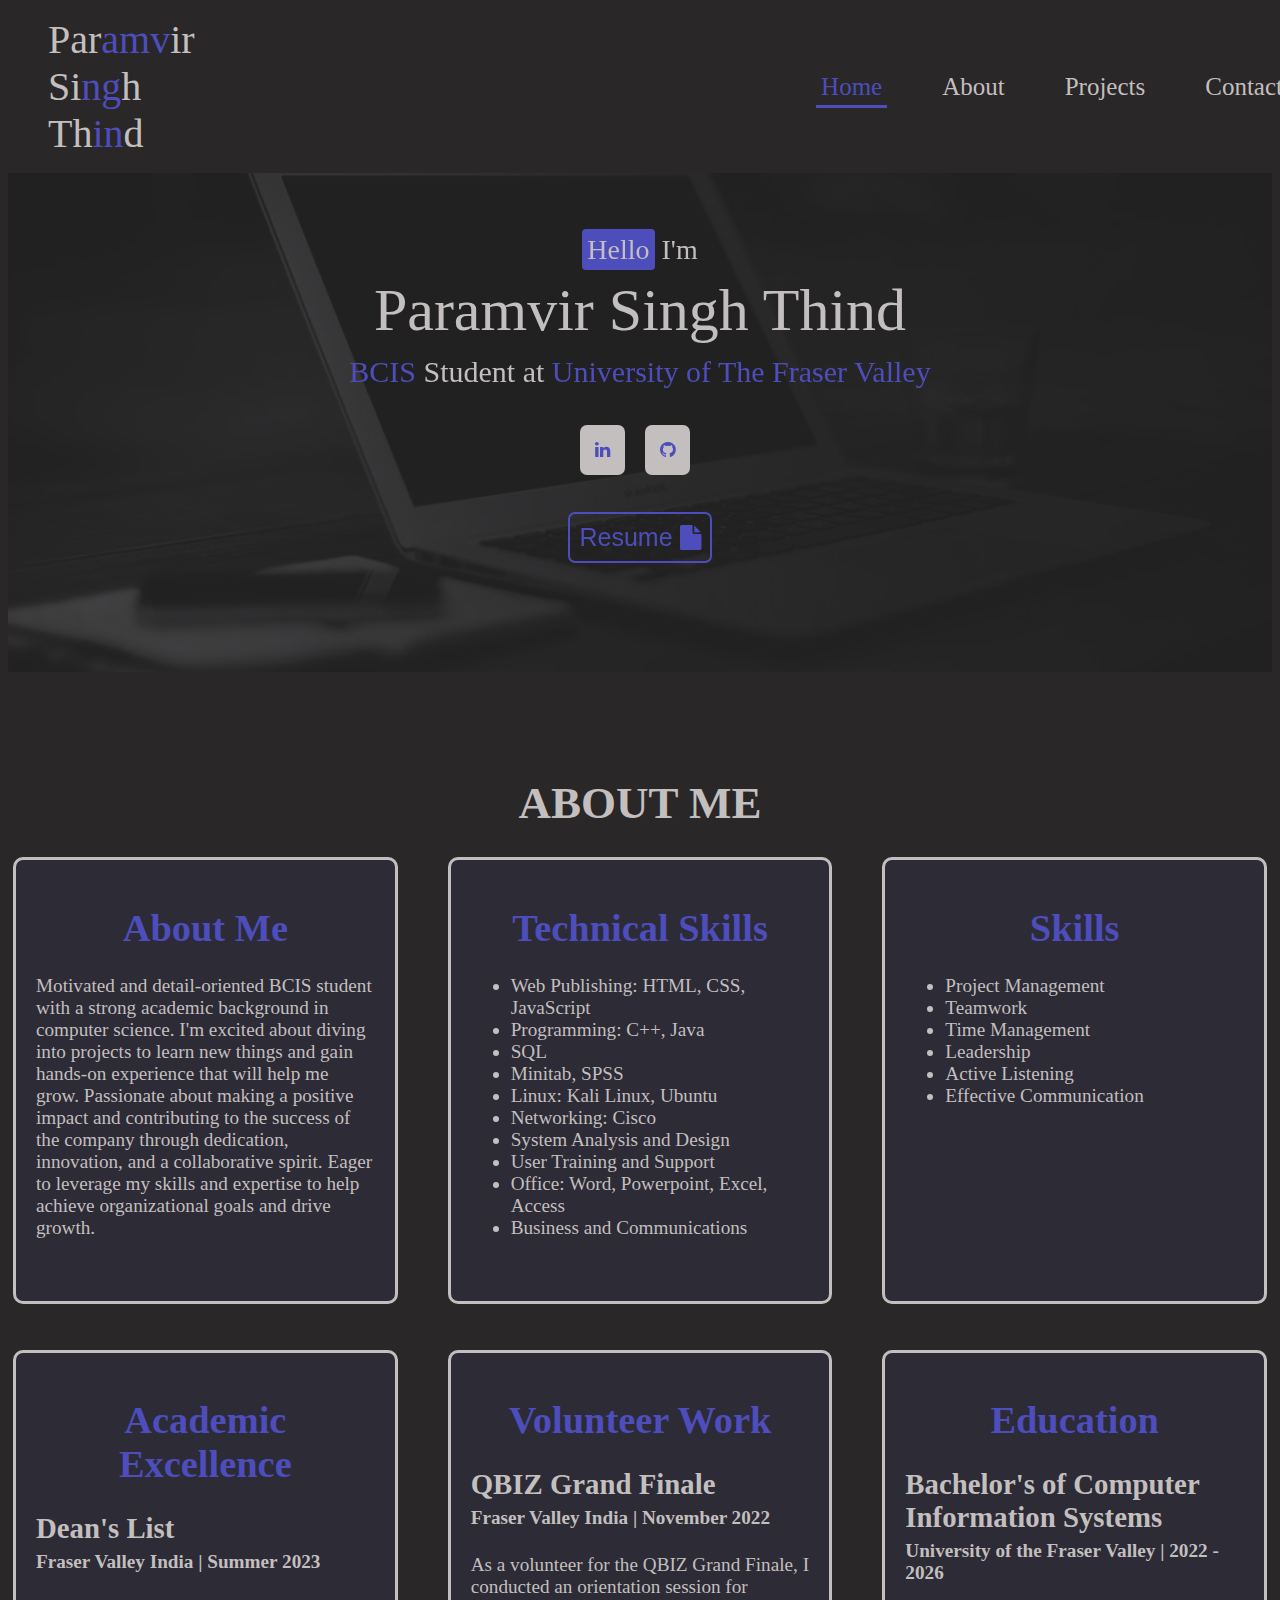
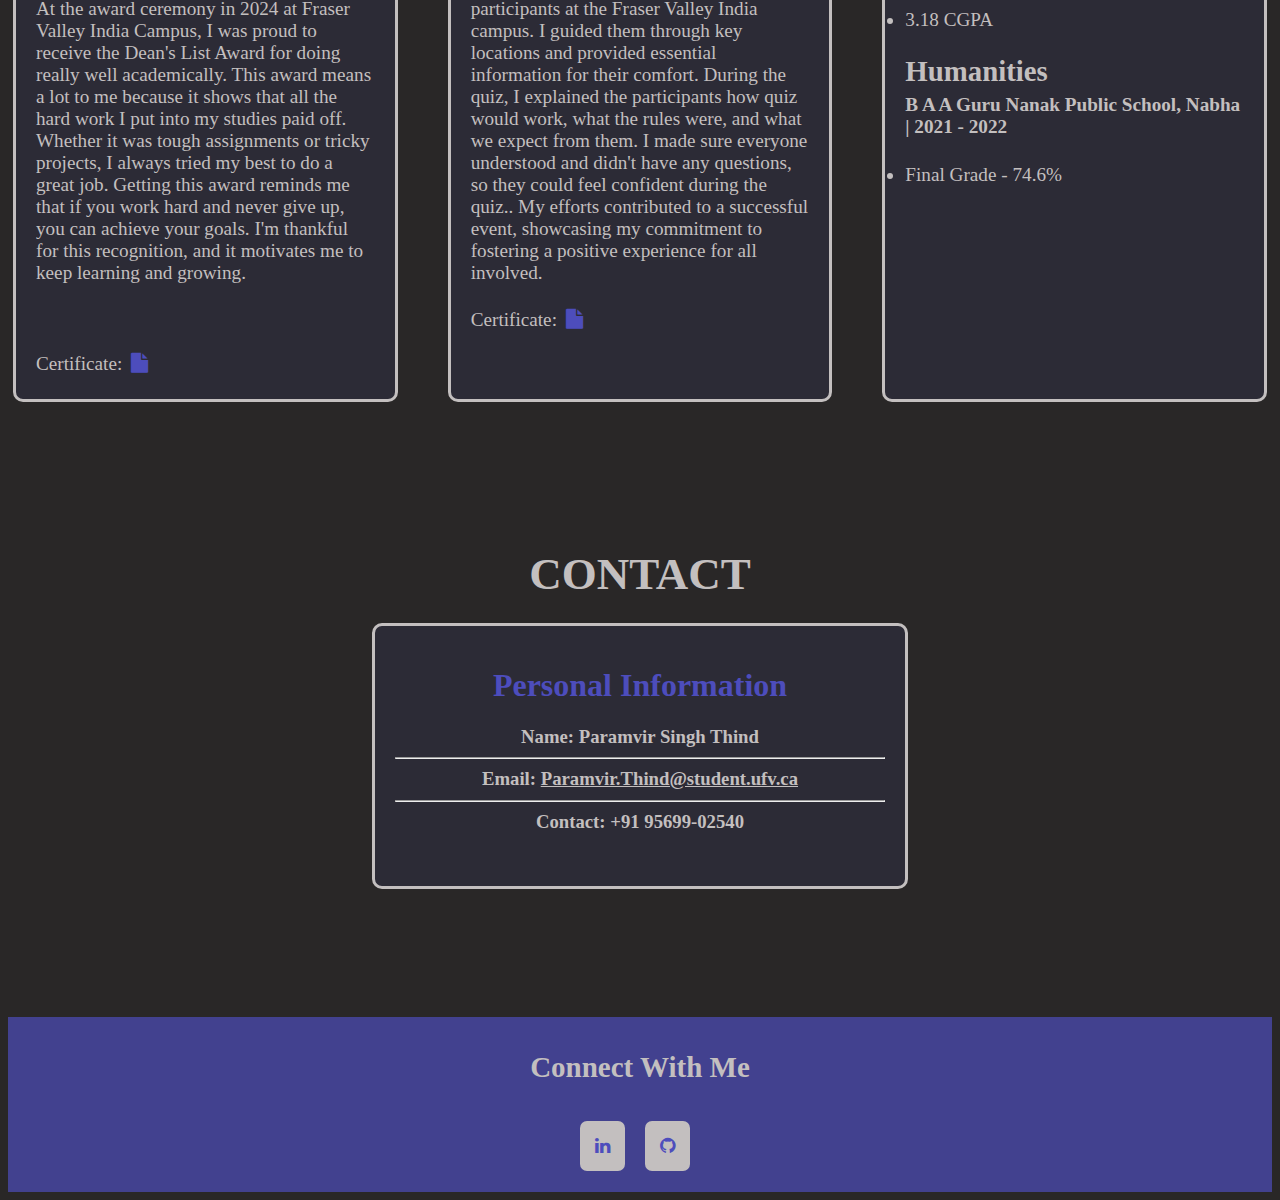
<file: index.html>
<!DOCTYPE html>
<html lang="en">
<head>
    <meta charset="UTF-8">
    <meta name="viewport" content="width=device-width, initial-scale=1.0">
    <title>Portfolio</title>
    <link rel="stylesheet" href="https://cdnjs.cloudflare.com/ajax/libs/font-awesome/4.7.0/css/font-awesome.min.css">
    <style>

        body
        {
            max-width: 100%;
        }
        /* nav bar */
        .nav_ul {
            list-style: none;
            display: flex;
            gap: 50px;
            align-items: center;
            justify-content: center; 
        }
        .nav_li, .nav_li_active {
            text-decoration: none;
            color: rgb(195, 191, 191);
            font-size: 25px;
            padding: 5px;
            
        }
        .nav_li:hover {
            color: rgb(77, 77, 188);
            border-bottom: solid rgb(77, 77, 188);

        }
        .nav_li_active {
            color: rgb(77, 77, 188);
            border-bottom: solid rgb(77, 77, 188);

        }

        /* home */
        .div2 
        {
            position: relative;
            text-align: center;
            color: rgb(195, 191, 191);
            height: 600px;
            width: auto 100%;
            
        }
        .div2::before 
        {
            content: "";
            background-image: url(background_image.png);
            max-width: 100%;
            background-size: auto contain;
            background-repeat: no-repeat;
            background-size: cover;
            position: absolute;
            top: 0;
            left: 0;
            right: 0;
            bottom: 0;
            opacity: 0.2;
            z-index: -1;
        }
        
        .home_div_hello{
            background-color: rgb(77, 77, 188);
            padding: 5px;
            border-radius: 4px;
        } 
        /*home- resume button */
        
        .home_download{
            background: transparent;
            padding: 9px;
            border: 2px solid rgb(77, 77, 188);  
            font-size: 25px;
            border-radius: 7px;
        }
        .home_download:hover{
            cursor: pointer;
            background-color: rgb(195, 191, 191);
            border: none;
        }
    


        div{
            padding: 5px;
        }

        /* about */

        .about {
            display: flex;
            gap: 50px;
        }
        
        .about_left, .about_center,.about_right{
            text-align: left;
            width: 450px; 
            max-width: auto; 
            max-height: auto;
            margin: 0 auto; 
            border: solid rgb(195, 191, 191);
            padding: 20px;
            color: rgb(195, 191, 191);
            box-sizing: content-box;
            font-size: larger;
            border-radius: 10px;
            background-color: rgba(77, 77, 188, 0.1);
          } 

          /* about-certificate button */
        .certificate_download{
            background: transparent;
            padding: 4px;
            border: none;
            font-size: 20px;
            border-radius: 5px;
            
            
        }
        .certificate_download:hover{
            background-color: rgb(195, 191, 191,0.8);
        }

        /* contact */

          .contact{
            margin:0 auto;
            text-align: center;
            width: 490px;
            height: 220px; 
            border: solid rgb(195, 191, 191);
            padding: 20px;
            color: rgb(195, 191, 191);
            background-color: rgba(77, 77, 188, 0.1);
            border-radius: 10px;
        }

        /* footer  */ 
        .footer
        {
            background-color: rgb(77, 77, 188,0.7) ;
            width: auto;
            height:  165px;
            margin-top:20px;
            padding-top:10px;
            color:rgb(195, 191, 191);  
            text-align:center;
        } 
        
        /* github and linkedin icons */
        .icon-container {
            justify-content: center; 
            font-size:large;
           
            display: flex;
            
        }

    
        .icon1,.icon2
        {
            width: 50px; 
            height: 50px; 
            background-color: rgb(195, 191, 191); 
            color: rgb(77, 77, 188);
            border: none;
            margin-right: 10px;
            border-radius: 7px;
            padding: 15px;
            display: inline;   
        }
        .icon1:hover
        {
            transition-duration: 1s;
            background-color: #0072b1;
            color:white;
            border-radius: 15px;
        }
        .icon2:hover
        {
            transition-duration: 1s;
            border-radius: 15px;
            background-color: white;
            color:black
        }

    </style>

</head>


<body style="background-color: rgb(41, 39, 39)">
 
    <!-- nav bar -->
    <nav style="position: fixed; top: 0; width: 100%; background-color: rgb(41, 39, 39) ">
        <ul class="nav_ul">
            <li style="font-size: 40px; color:rgb(195, 191, 191); margin-right: 550px; " >
                Par<span style="color: rgb(77, 77, 188)">amv</span>ir Si<span style="color: rgb(77,77,188);">ng</span>h Th<span style ="color: rgb(77,77,188);">in</span>d</li>
            <li><a href="index.html" class="nav_li_active">Home</a></li>
            <li><a href="#about" class="nav_li">About</a></li>
            <li><a href="projects.html" class="nav_li">Projects</a></li>
            <li><a href="#contact" class="nav_li">Contact</a></li>
        </ul>
    </nav>
    <br><br><br>
    <!-- home -->
    <div class="div2">

        <br><br><br><br><br><br><br><br><br>
        <div STYLE="font-size: 28px" class="a"><span class="home_div_hello">Hello</span> I'm</div>
        <div style="font-size: 60px" class="b">Paramvir Singh Thind</div>
        <div style="font-size: 30px" class="b"><span style="color: rgb(77, 77, 188)">BCIS</span> Student at <span style="color: rgb(77, 77, 188)">University of The Fraser Valley</span></div>
        <br><br>

        <div class="icon-container">
            <div>
            <a href="http://www.linkedin.com/in/paramvirsingh30" class="icon1">
                <i class="fa fa-linkedin"></i>
            </a>
        </div>
        <div>
            <a href="https://github.com/paramvir07" class="icon2">
                <i class="fa fa-github"></i>
            </a>
        </div>
        </div>
        
        <br><br>
            <div>
                <a href="https://drive.google.com/file/d/1byh7AVfTSyikbmt-cWDjhjdNpMvS5779/view?usp=sharing" download="Resume.pdf" style=" color: rgb(77, 77, 188);text-decoration:none ;" target="blank">
                <button class="home_download" >Resume <i class="fa fa-file"></i></a></button>
            </div>
    </div>

<br><br>
<div id="about"></div>
<br><br><br>
<div style="font-size: 45px; color:rgb(195, 191, 191);"><center><b>ABOUT ME</b></center></div> 
<br>


<!-- about -->
<div class="about">


    <div class="about_left">
        <center><h1 style="color: rgb(77, 77, 188);">About Me</h1></center>
        <p>Motivated and detail-oriented BCIS student with a strong academic background in computer science. 
            I'm excited about diving into projects to learn new things and gain hands-on experience that will 
            help me grow. Passionate about making a positive impact and contributing to the success of the 
            company through dedication, innovation, and a collaborative spirit. Eager to leverage my skills and 
            expertise to help achieve organizational goals and drive growth.
            <br><br>
            
        </p>
    </div>


    <div class="about_center">
        <center><h1 style="color: rgb(77, 77, 188);">Technical Skills</h1></center>
        <p>
            <ul>
                <li>Web Publishing: HTML, CSS, JavaScript</li>
                <li>Programming: C++, Java</li>
                <li>SQL</li>
                <li>Minitab, SPSS</li>
                <li>Linux: Kali Linux, Ubuntu</li>
                <li>Networking: Cisco</li>
                <li>System Analysis and Design</li>
                <li>User Training and Support</li>
                <li>Office: Word, Powerpoint, Excel, Access</li>
                <li>Business and Communications</li>
            </ul>
        </p>
    </div>


<div class="about_right">
    <center><h1 style="color: rgb(77, 77, 188);">Skills</h1></center>
    <p>
        <ul>
            <li>Project Management</li>
            <li>Teamwork</li>
            <li>Time Management</li>
            <li>Leadership</li>
            <li>Active Listening</li>
            <li>Effective Communication</li>
        <p>
    </h3>
</div>
</div>
<br><br>





<div class="about">

    <div class="about_left">
        <center><h1 style="color: rgb(77, 77, 188);">Academic Excellence</h1></center>      

    <h2>Dean's List</h2>
    <h4 style="margin-top: -18px;">Fraser Valley India | Summer 2023</h4>


    <p>
        At the award ceremony in 2024 at Fraser Valley India Campus, I was proud to receive the Dean's List Award for doing really well academically. This award means a lot to me because it shows that all the hard work I put into my studies paid off. Whether it was tough assignments or tricky projects, I always tried my best to do a great job. Getting this award reminds me that if you work hard and never give up, you can achieve your goals. I'm thankful for this recognition, and it motivates me to keep learning and growing.
    <br><br><br>
    </p>
   
    Certificate: 
    <a href="https://drive.google.com/file/d/1xk0XVveiIGSeVoqXlFKwSrCLss7OtpDQ/view?usp=sharing" download="Resume.pdf" style=" color: rgb(77, 77, 188);text-decoration:none ;" target="blank">
        <button class="certificate_download"><i class="fa fa-file"></i></a></button>
    
    </div>


    <div class="about_center">
        <center><h1 style="color: rgb(77, 77, 188);">Volunteer Work</h1></center>

    <h2>QBIZ Grand Finale</h2>
    <h4 style="margin-top: -18px;">Fraser Valley India | November 2022</h4>
    <p>
        As a volunteer for the QBIZ Grand Finale, I conducted an orientation session for participants at the Fraser Valley India campus. I guided them through key locations and provided essential information for their comfort. During the quiz, I explained the participants how quiz would work, what the rules were, and what we expect from them. I made sure everyone understood and didn't have any questions, so they could feel confident during the quiz.. My efforts contributed to a successful event, showcasing my commitment to fostering a positive experience for all involved.</p>
        
        Certificate: 
        <a href="https://drive.google.com/file/d/1QnXAYG-x5JOHI5lPdwtYZCg60HJyADQv/view?usp=sharing" download="Resume.pdf" style=" color: rgb(77, 77, 188);text-decoration:none ;" target="blank">
        <button class="certificate_download"><i class="fa fa-file"></i></a></button>

    </div>


<div class="about_right">
    <center><h1 style="color: rgb(77, 77, 188);">Education</h1></center>
    <h2>Bachelor's of Computer Information Systems</h2>
    <h4 style="margin-top: -18px;">University of the Fraser Valley | 2022 - 2026</h4>
    <p>
        <li>3.18 CGPA</li>
        </p>

        <h2>Humanities</h2>
    <h4 style="margin-top: -18px;">B A A Guru Nanak Public School, Nabha <br> <span>| 2021 - 2022</span></h4>
    <p>
        <li>Final Grade - 74.6%</li>
        </p>
</div>
</div>
<br><br>

<!-- contact -->

<br><br>
<div id="contact"></div>
<br><br><br>
<div style="font-size: 45px; color:rgb(195, 191, 191);"><center><b>CONTACT</b></center></div> 
<br>
    <div class="contact">
        <h1 style="color: rgb(77, 77, 188);">Personal Information</h1>
        <h3>
            Name: Paramvir Singh Thind
            <hr>
            Email: <a style="color: rgb(195, 191, 191);" href=mailto:“Paramvir.Thind@student.ufv.ca”>Paramvir.Thind@student.ufv.ca</a>
            <hr>
            Contact: +91 95699-02540
        </h3>
    </div>


    <!-- footer -->
    <br><br><br><br><br><br>
    <footer class="footer">
        <h2 style="font-size: 29px;">Connect With Me</h2>  
          <br>
          <div class="icon-container">
              <div>
              <a href="http://www.linkedin.com/in/paramvirsingh30" class="icon1">
                  <i class="fa fa-linkedin"> <span id="content"></span></i>
              </a>
          </div>
          <div>
              <a href="https://github.com/paramvir07" class="icon2">
                  <i class="fa fa-github"></i>
              </a>
          </div>
          </div>
      </footer>

      

</body>
</html>
</file>
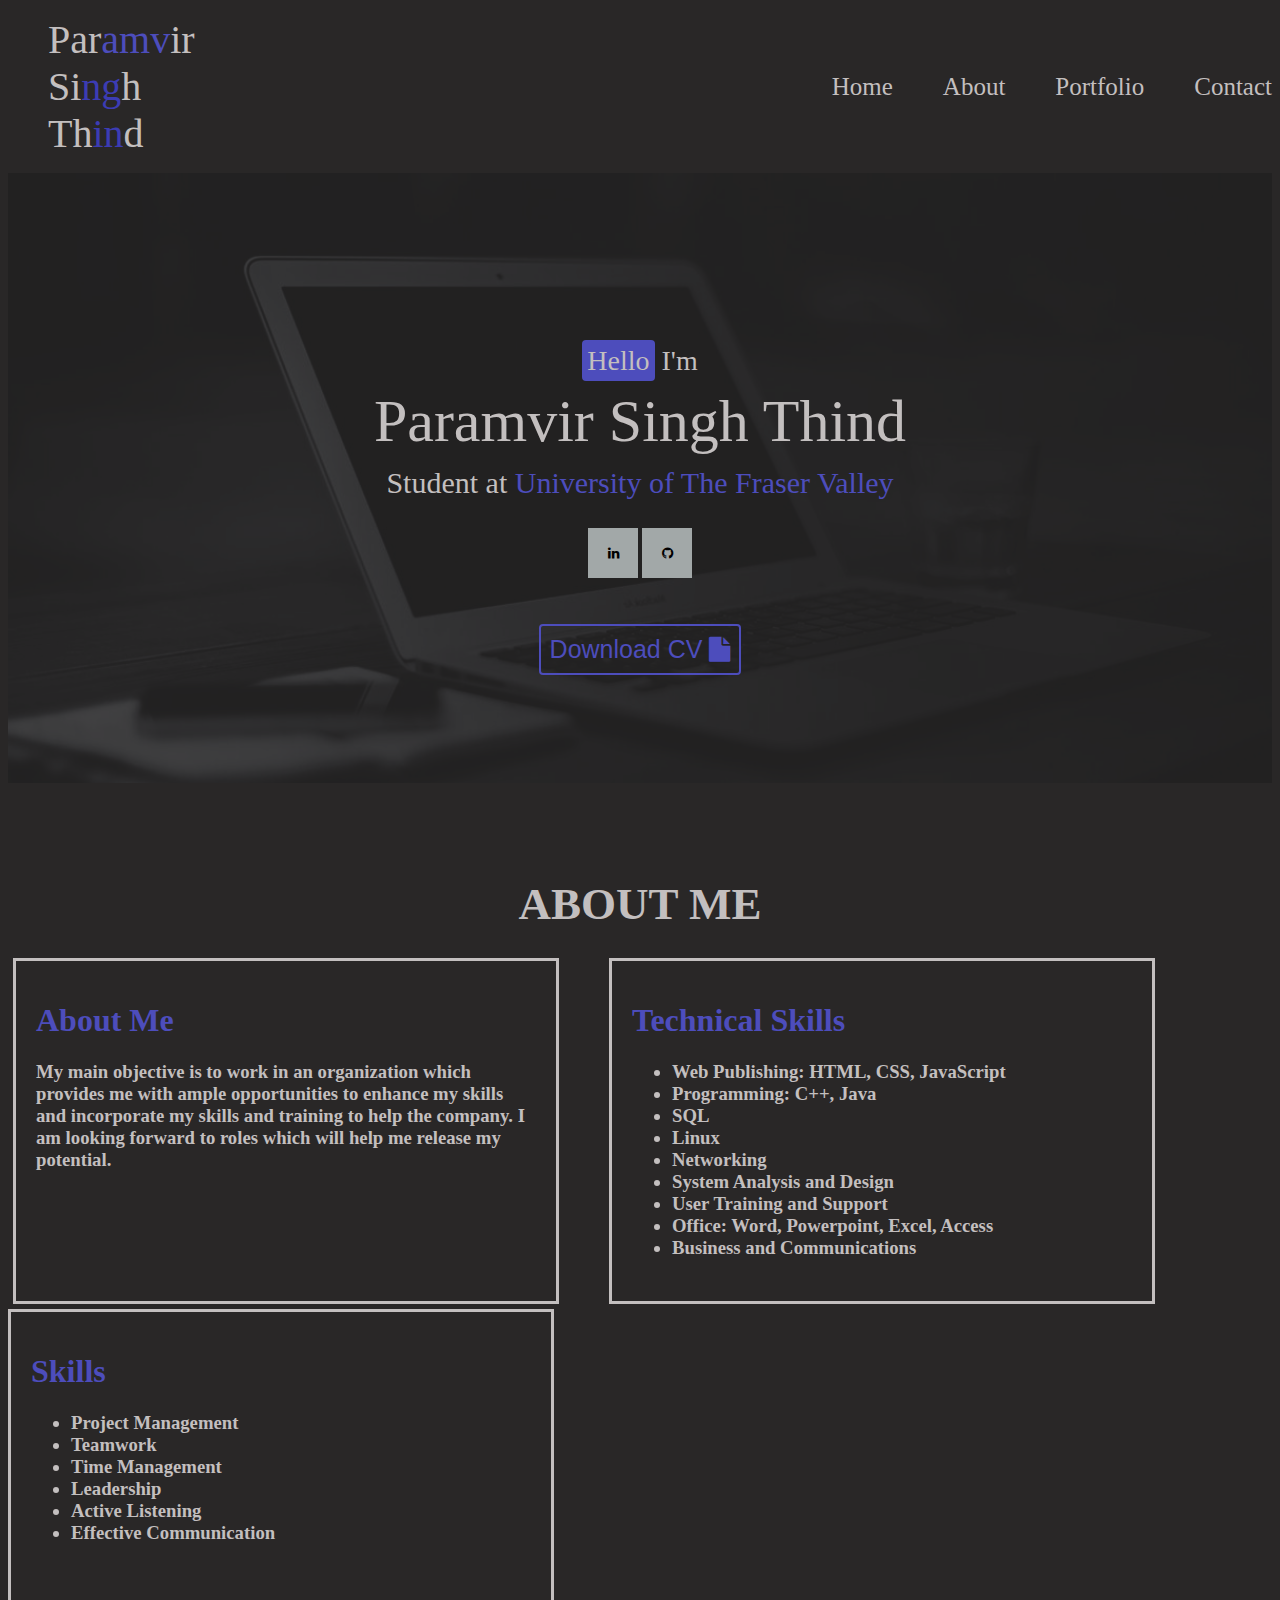
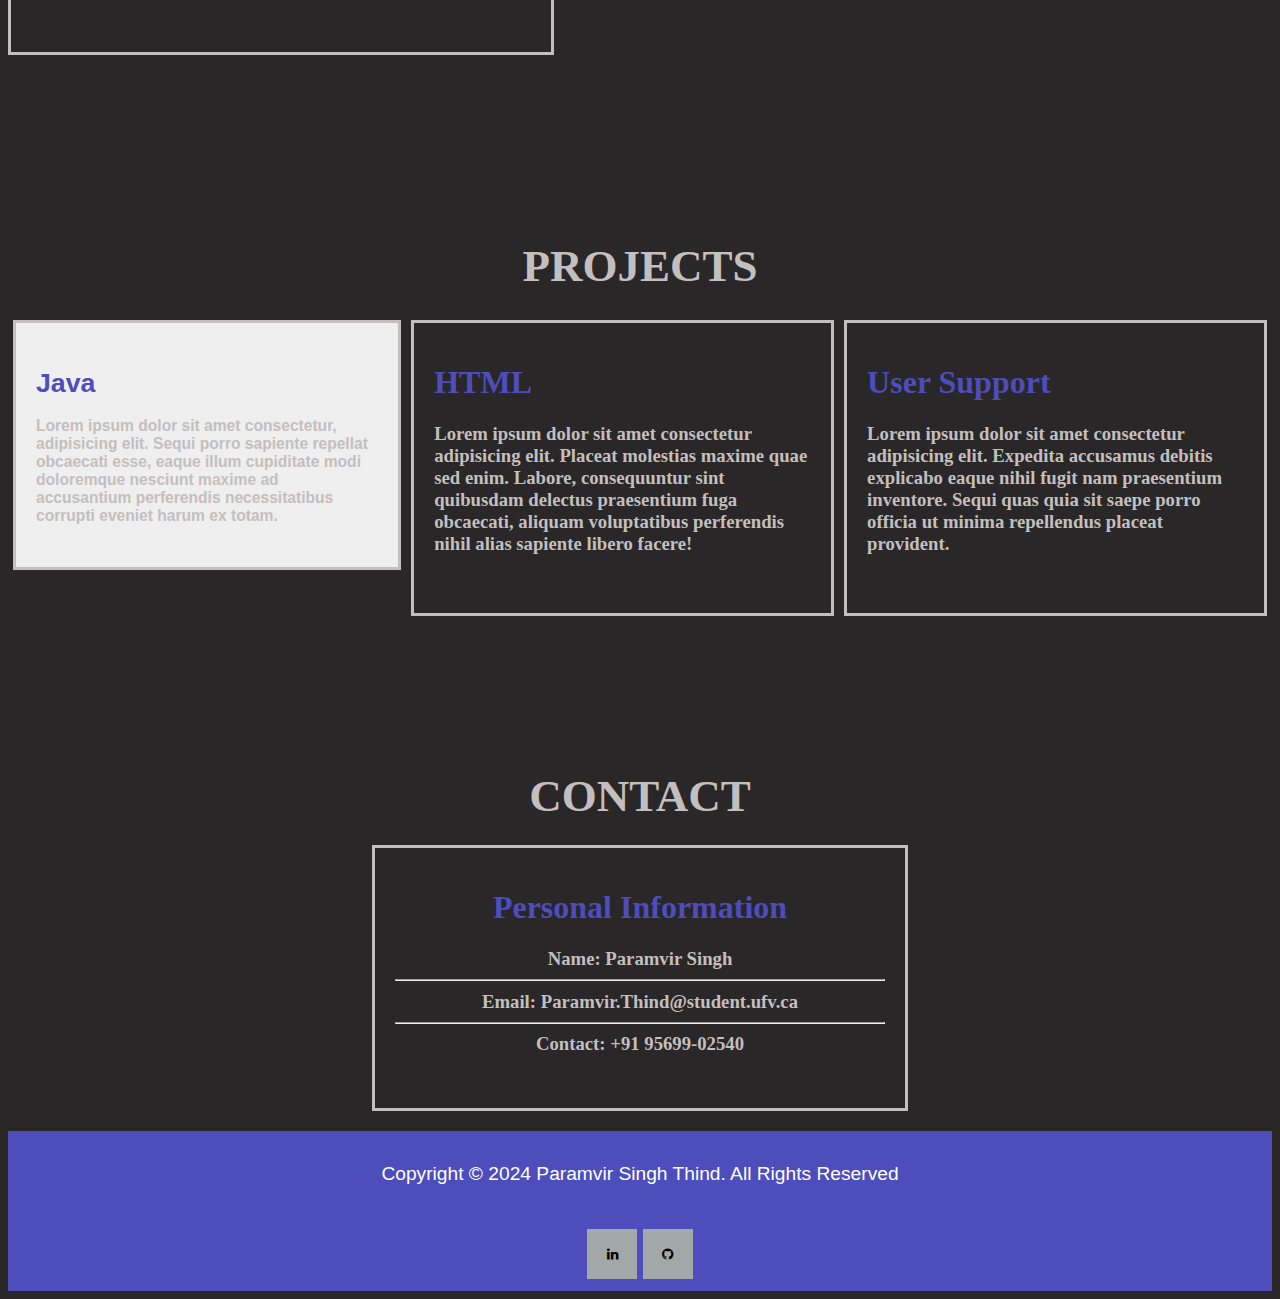
<file: portfolio.html>
<!DOCTYPE html>
<html lang="en">
<head>
    <meta charset="UTF-8">
    <meta name="viewport" content="width=device-width, initial-scale=1.0">
    <title>Portfolio</title>
    <link rel="stylesheet" href="https://cdnjs.cloudflare.com/ajax/libs/font-awesome/4.7.0/css/font-awesome.min.css">
    <style>
        
        .div2 {
            position: relative;
            text-align: center;
            color: rgb(195, 191, 191);
            height: 600px;
            width: auto 100%;
            
        }

        .div2::before {
            content: "";
            background-image: url(background_image.png);
            background-size: auto contain;
            background-repeat: no-repeat;
            background-size: cover;
            position: absolute;
            top: 0;
            left: 0;
            right: 0;
            bottom: 0;
            opacity: 0.2;
            z-index: -1;
        }

        .nav_ul {
            list-style: none;
            display: flex;
            gap: 50px;
            align-items: center;
            justify-content: center; 
        }
        .nav_li {
            text-decoration: none;
            color: rgb(195, 191, 191);
            font-size: 25px;
            
        }
        .nav_li:hover {
            color: rgb(77, 77, 188);

        }
        .home_div_hello{
            background-color: rgb(77, 77, 188);
            padding: 5px;
            border-radius: 4px;
        } 
        .home_download{
            background:transparent;
            padding: 9px;
            border-radius: 4px;
            border: 2px solid rgb(77, 77, 188);  
            font-size: 25px;
            color: rgb(77, 77, 188);

        }
        .home_download:hover{
            cursor: pointer;

            background-color: rgb(162, 168, 168);
        }
        div{
            padding: 5px;
        }

        .about {
            display: flex;
            gap: 50px;
        }
        .about_left, .about_right,.about_margin{
            text-align: left;
            width: 500px;
            height: 300px; 
            border: solid rgb(195, 191, 191);
            padding: 20px;
            color: rgb(195, 191, 191);
        }   
        .footer
        {
            background-color: rgb(77, 77, 188) ;
            width: auto;
            height:  150px;
            margin-top:20px;
            padding-top:10px;
            color:white;
            font-size: larger;
            font-family: Arial, Helvetica, sans-serif;
            text-align:center;
        } 


        .icon1,.icon2
        {
            width: 50px; 
            height: 50px; 
            background-color: rgb(162, 168, 168); 
            border: none;
            
        }
        .icon1:hover
        {
            transition-duration: 1s;
            background-color: #0072b1;
            color: rgb(195, 191, 191);
            border-radius: 15px;
        }
        .icon2:hover
        {
            transition-duration: 1s;
            border-radius: 15px;
            
        }


        
        


/* PROJECTS */

.projects
{
    display: flex;
    gap: 10px;
}
.project1, .project2, .project3{

        text-align: left;
        width: 500px;
        height: 250px; 
        border: solid rgb(195, 191, 191);
        padding: 20px;
        color: rgb(195, 191, 191);
        }    
.project1:hover{  
    width: 510px;
    height: 260px;
}
.project2:hover{
    width: 510px;
    height: 260px;
}
.project3:hover{
    width: 510px;
    height: 260px;
}  
.contact{
    margin:0 auto;
    text-align: center;
            width: 490px;
            height: 220px; 
            border: solid rgb(195, 191, 191);
            padding: 20px;
            color: rgb(195, 191, 191);
}


    </style>
</head>



<body style="background-color: rgb(41, 39, 39)">
    
    <nav>
        <ul class="nav_ul">
            <li style="font-size: 40px; color:rgb(195, 191, 191); margin-right: 550px; " >
                Par<span style="color: rgb(77, 77, 188)">amv</span>ir Si<span style="color: rgb(60, 60, 180);">ng</span>h Th<span style ="color: rgb(60, 60, 180);">in</span>d</li>
            <li><a href="" class="nav_li">Home</a></li>
            <li><a href="" class="nav_li">About</a></li>
            <li><a href="" class="nav_li">Portfolio</a></li>
            <li><a href="" class="nav_li">Contact</a></li>
        </ul>
    </nav>
    <div class="div2">
        <br><br><br><br><br><br><br><br><br>
        <div STYLE="font-size: 28px" class="a"><span class="home_div_hello">Hello</span> I'm</div>
        <div style="font-size: 60px" class="b">Paramvir Singh Thind</div>
        <div style="font-size: 30px" class="b">Student at <span style="color: rgb(77, 77, 188)">University of The Fraser Valley</span></div>
        <br>
        <div>
            <button class="icon1" >
                <i class="fa fa-linkedin"></i> </button>
            <button  class="icon2" >
                <i class="fa fa-github"></i> </button>
        </div>
        <br><br>
            <div>
                <a href="" download="Resume.pdf"></a>
                <button class="home_download">Download CV <i class="fa fa-file"></i></button>
            </div>

       
    </div>

<br><br><br><br><br>
<div style="font-size: 45px; color:rgb(195, 191, 191);"><center><b>ABOUT ME</b></center></div> 
<br>
<div class="about">


    <div class="about_left">
        <h1 style="color: rgb(77, 77, 188);">About Me</h1>
        <h3>My main objective is to work in an organization which provides me with ample opportunities to enhance my skills and 
            incorporate my skills and training to help the company. I am looking forward to roles which will help me release my
            potential.
            <br><br>
            
        </h3>
    </div>


    <div class="about_right">
        <h1 style="color: rgb(77, 77, 188);">Technical Skills</h1>
        <h3>
            <ul>
                <li>Web Publishing: HTML, CSS, JavaScript</li>
                <li>Programming: C++, Java</li>
                <li>SQL</li>
                <li>Linux</li>
                <li>Networking</li>
                <li>System Analysis and Design</li>
                <li>User Training and Support</li>
                <li>Office: Word, Powerpoint, Excel, Access</li>
                <li>Business and Communications</li>
            </ul>
        </h3>
    </div>
</div>

<div class="about_margin">
    <h1 style="color: rgb(77, 77, 188);">Skills</h1>
    <h3>
        <ul>
            <li>Project Management</li>
            <li>Teamwork</li>
         <li>Time Management</li>
            <li>Leadership</li>
            <li>Active Listening</li>
            <li>Effective Communication</li>
        </ul>
    </h3>
</div>
</div>









<br><br><br><br><br><br><br><br><br><br>
<div style="font-size: 45px; color:rgb(195, 191, 191);"><center><b>PROJECTS</b></center></div> 
<br>
<div class="projects">


    <button class="project1">
        <h1 style="color: rgb(77, 77, 188);">Java</h1>
        <h3>Lorem ipsum dolor sit amet consectetur, adipisicing elit. Sequi porro sapiente repellat obcaecati esse, eaque illum cupiditate modi doloremque nesciunt maxime ad accusantium perferendis necessitatibus corrupti eveniet harum ex totam.
        </h3>
    </button>


    <div class="project2">
        <h1 style="color: rgb(77, 77, 188);">HTML</h1>
        <h3>
            Lorem ipsum dolor sit amet consectetur adipisicing elit. Placeat molestias maxime quae sed enim. Labore, consequuntur sint quibusdam delectus praesentium fuga obcaecati, aliquam voluptatibus perferendis nihil alias sapiente libero facere!
        </h3>
    </div>


<div class="project3">
    <h1 style="color: rgb(77, 77, 188);">User Support</h1>
    <h3>
        Lorem ipsum dolor sit amet consectetur adipisicing elit. Expedita accusamus debitis explicabo eaque nihil fugit nam praesentium inventore. Sequi quas quia sit saepe porro officia ut minima repellendus placeat provident.
    </h3>
</div>
</div>






















<br><br><br><br><br><br><br><br>
<div style="font-size: 45px; color:rgb(195, 191, 191);"><center><b>CONTACT</b></center></div> 
<br>


    <div class="contact">
        <h1 style="color: rgb(77, 77, 188);">Personal Information</h1>
        <h3>
            Name: Paramvir Singh
            <hr>
            Email: Paramvir.Thind@student.ufv.ca
            <hr>
            Contact: +91 95699-02540
        </h3>
    </div>
    <footer class ="footer"><br>
        Copyright &copy; 2024 Paramvir Singh Thind. All Rights Reserved
        <br><br><br>
        <button class="icon1" >
            <i class="fa fa-linkedin"></i> </button>
        <button  class="icon2" >
            <i class="fa fa-github"></i> </button>
        
    </footer>


</body>
</html>
</file>
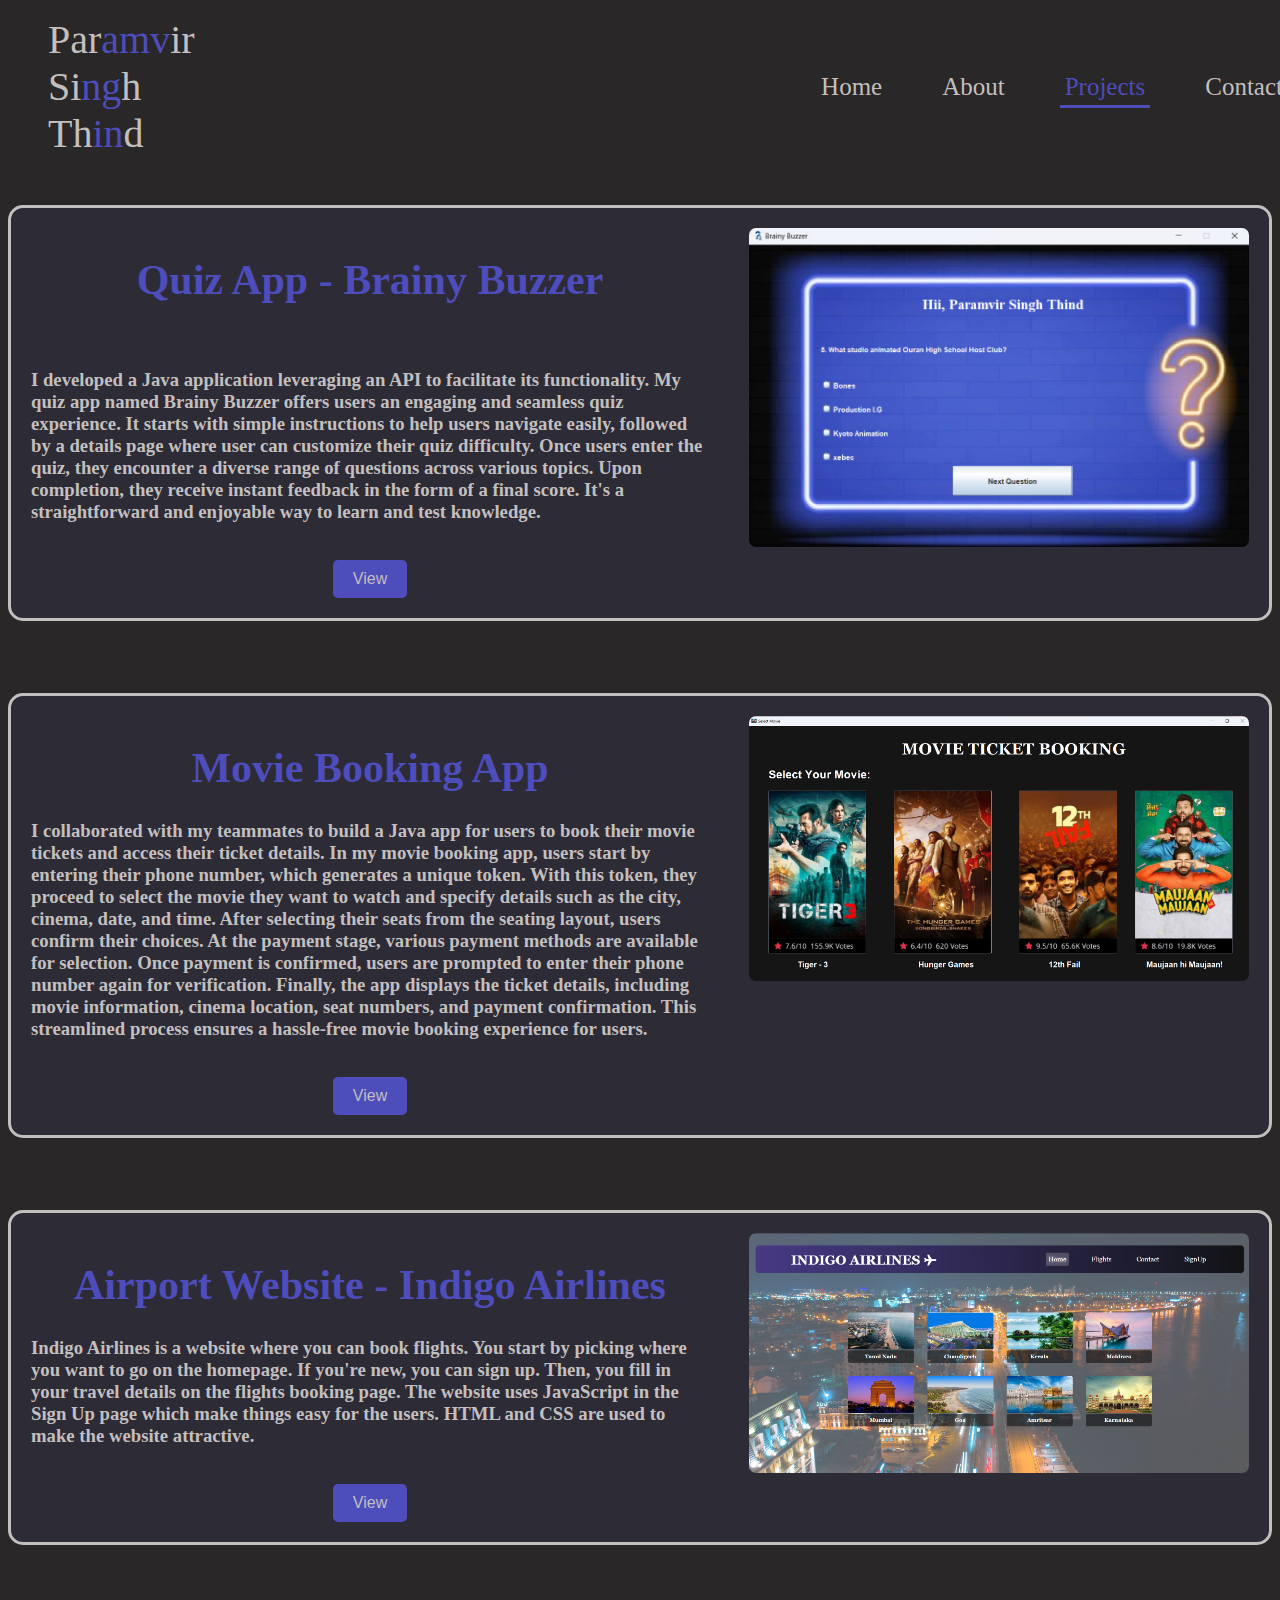
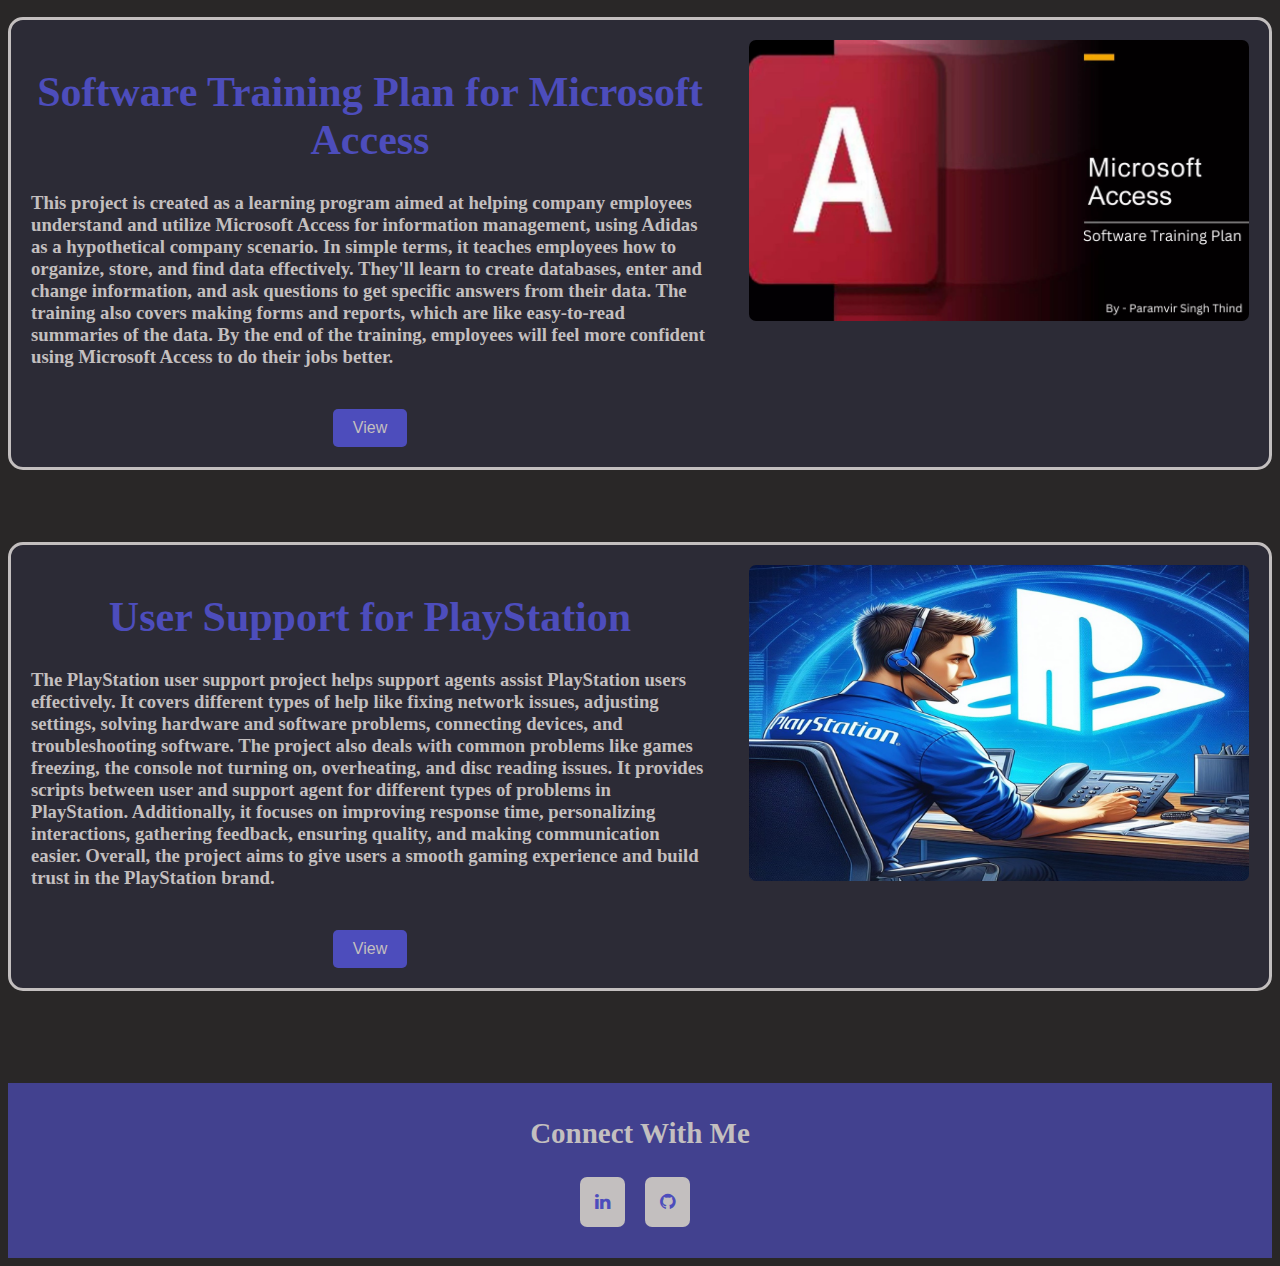
<file: projects.html>
<!DOCTYPE html>
<html>
    <head>
        <title>Projects</title>
        <link rel="stylesheet" href="https://cdnjs.cloudflare.com/ajax/libs/font-awesome/4.7.0/css/font-awesome.min.css">
        <style>
            body
        {
            max-width: 100%;
        }
        .nav_ul {
            list-style: none;
            display: flex;
            gap: 50px;
            align-items: center;
            justify-content: center; 
        }
        .nav_li, .nav_li_active {
            text-decoration: none;
            color: rgb(195, 191, 191);
            font-size: 25px;
            padding: 5px;
            
        }
        .nav_li:hover {
            color: rgb(77, 77, 188);
            border-bottom: solid rgb(77, 77, 188);

        }
        .nav_li_active {
            color: rgb(77, 77, 188);
            border-bottom: solid rgb(77, 77, 188);

        } 
        .project {
        display: flex;
        border: solid rgb(195, 191, 191);
        max-width: auto 100%;
        background-color: rgb(77, 77, 188, 0.1);
        border-radius: 15px;
        }
    
        .project_text {
            width: 75%;
            padding: 20px;
            color: rgb(195, 191, 191);
            
        }
        .project_text_h1{
            color: rgb(77, 77, 188); text-align: center; font-size: 42px;
        }
        
        .project_image_div {
            width: 40%;
            padding: 20px;
            
        }
        .project_img_tag {
            border-radius: 7px;
            
        }

        .view_button {
            background-color: rgb(77, 77, 188);
            color: rgb(195, 191, 191);
            border: none;
            padding: 10px 20px;
            text-decoration: none;
            font-size: 16px;
            cursor: pointer;
            border-radius: 5px;
            margin-top: auto; 
        }

        .view_button:hover {
            transition-duration: 0.5s;
            border-radius: 15px;
            background-color: rgb(60, 60, 180);
            background-repeat: no-repeat;
            background-size: cover;
            
        }
        


        .footer
        {
            background-color: rgb(77, 77, 188,0.7) ;
            width: auto;
            height:  165px;
            margin-top:20px;
            padding-top:10px;
            color:rgb(195, 191, 191);  
            text-align:center;
        } 
        

        .icon-container {
            justify-content: center; 
            font-size:large;
            font-family: Arial, Helvetica, sans-serif;
            display: flex;
            gap: 10px ;
        }


        .icon1,.icon2
        {
            width: 50px; 
            height: 50px; 
            background-color: rgb(195, 191, 191); 
            color: rgb(77, 77, 188);
            border: none;
            margin-right: 10px;
            border-radius: 7px;
            padding: 15px;
            display: inline;   
        }
        .icon1:hover
        {
            transition-duration: 1s;
            background-color: #0072b1;
            color:white;
            border-radius: 15px;
        }
        .icon2:hover
        {
            transition-duration: 1s;
            border-radius: 15px;
            background-color: white;
            color:black
        }
        .iconss
        {
            display: flex;
            justify-content: center;
        }
        
        </style>
    </head>
    <body style="background-color: rgb(41, 39, 39)">

        <nav style="position: fixed; top: 0; width: 100%; background-color: rgb(41, 39, 39) ">
            <ul class="nav_ul">
                <li style="font-size: 40px; color:rgb(195, 191, 191); margin-right: 550px; " >
                    Par<span style="color: rgb(77, 77, 188)">amv</span>ir Si<span style="color: rgb(77,77,188);">ng</span>h Th<span style ="color: rgb(77,77,188);">in</span>d</li>
                <li><a href="index.html" class="nav_li">Home</a></li>
                <li><a href="index.html#about" class="nav_li">About</a></li>
                <li><a href="projects.html" class="nav_li_active">Projects</a></li>
                <li><a href="index.html#contact" class="nav_li">Contact</a></li>
            </ul>
        </nav>
        <br><br><br>
        
        <br>
        <h1 style="color: rgb(195, 191, 191); text-align: center; font-size: 50px;">PROJECTS</h1>

        <div class="project">
            
            <div class="project_text">
                <h1 class="project_text_h1">Quiz App - Brainy Buzzer</h1>
               <br>
            <h3>
                I developed a Java application leveraging an API to facilitate its functionality.
                My quiz app named Brainy Buzzer offers users an engaging and seamless quiz experience.
                It starts with simple instructions to help users navigate easily, followed by a details 
                page where user can customize their quiz difficulty. Once users enter the quiz, they encounter
                a diverse range of questions across various topics. Upon completion, they receive instant 
                feedback in the form of a final score. It's a straightforward and enjoyable way to learn and test knowledge.
            </h3>
            <br>
            <a href ="https://github.com/paramvir07/Projects/tree/3de745f8843419aa0ba803db045e19eac3ab6e0d/Quiz%20App%20-%20Brainy%20Buzzer">
            <center><button class="view_button">View</button></a></center>
        </div>
        <div class="project_image_div">
            <img src="quiz_app_image.png" alt="Project Image" width="500px" class="project_img_tag">
        </div>  
        </div>



        <br><br><br><br>

        <div class="project">
            <div class="project_text">
            <h1 class="project_text_h1">Movie Booking App</h1>
            <h3>I collaborated with my teammates to build a Java app for users to book their movie tickets and access their ticket details. 
                In my movie booking app, users start by entering their phone number, which generates a unique token.
                 With this token, they proceed to select the movie they want to watch and specify details such as the city, cinema, date, 
                 and time. After selecting their seats from the seating layout, users confirm their choices.
                  At the payment stage, various payment methods are available for selection. Once payment is confirmed, 
                  users are prompted to enter their phone number again for verification. Finally, the app displays the ticket details, 
                  including movie information, cinema location, seat numbers, and payment confirmation. This streamlined process ensures a 
                  hassle-free movie booking experience for users.
            </h3>
            <br>
            <a href ="https://github.com/paramvir07/Projects/tree/3de745f8843419aa0ba803db045e19eac3ab6e0d/Movie%20Booking%20Application">
                <center><button class="view_button">View</button></a></center>
            </div>
            <div class="project_image_div">
                <img src="movie_app_image.png" alt="Project Image" width="500px" class="project_img_tag">
            </div>  
            </div>


        
        <br><br><br><br>
        <div class="project">
        <div class="project_text">
            <h1 class="project_text_h1">Airport Website - Indigo Airlines</h1>
            <h3>Indigo Airlines is a website where you can book flights. You start by picking where you want to go on the homepage. 
                If you're new, you can sign up. Then, you fill in your travel details on the flights booking page.
                The website uses JavaScript in the Sign Up page which make things easy for the users. HTML and CSS are used to make
                the website attractive.
            
            </h3>
            <br>
            <a href ="https://github.com/paramvir07/Projects/tree/5360e86ba0c2da210cf29544b618e4145aa4492c/Movie%20Booking%20Application">
                <center><button class="view_button">View</button></a></center>
            </div>
            <div class="project_image_div">
                <img src="airport_website_image.png" alt="Project Image" width="500px" class="project_img_tag">
            </div>  
            </div>




        <br><br><br><br>
        <div class="project">
        <div class="project_text">
            <h1 class="project_text_h1">Software Training Plan for Microsoft Access</h1>
            <h3>This project is created as a learning program aimed at helping company employees understand and utilize Microsoft Access 
                for information management, using Adidas as a hypothetical company scenario. In simple terms, it teaches employees how to
                 organize, store, and find data effectively. They'll learn to create databases, enter and change information, and ask
                  questions to get specific answers from their data. The training also covers making forms and reports, which are like 
                  easy-to-read summaries of the data. By the end of the training, employees will feel more confident using Microsoft 
                  Access to do their jobs better.
            <br><br>
            </h3>
            <a href ="https://github.com/paramvir07/Projects/tree/5360e86ba0c2da210cf29544b618e4145aa4492c/Software%20Training%20Plan%20for%20Microsoft%20Access">
             <center><button class="view_button">View</button></a></center>
        </div>
        <div class="project_image_div">
            <img src="microsoft_access_project_image.jpg" alt="Project Image" width="500px" class="project_img_tag">
        </div>  
        </div>




        <br><br><br><br>

        <div class="project">
        <div class="project_text">
            <h1 class="project_text_h1">User Support for PlayStation</h1>
            <h3>The PlayStation user support project helps support agents assist PlayStation users effectively. It covers different
                 types of help like fixing network issues, adjusting settings, solving hardware and software problems, connecting devices,
                  and troubleshooting software. The project also deals with common problems like games freezing, the console not turning on,
                   overheating, and disc reading issues. It provides scripts between user and support agent for different types of problems
                    in PlayStation. Additionally, it focuses on improving response time, personalizing interactions, gathering feedback,
                     ensuring quality, and making communication easier. Overall, the project aims to give users a smooth gaming experience
                      and build trust in the PlayStation brand.
            <br><br>
            </h3>
            <a href ="https://github.com/paramvir07/Projects/tree/5360e86ba0c2da210cf29544b618e4145aa4492c/User%20Support%20for%20PlayStation%20PS5">
             <center><button class="view_button">View</button></a></center>
        </div>
        <div class="project_image_div">
            <img src="Playstation_project_image.jpeg" alt="Project Image" width="500px" class="project_img_tag">
        </div>  
        </div>


        <br><br><br><br>
    <footer class="footer">
      <h2 style="font-size: 29px;">Connect With Me</h2>  
        <br>
        <div class="icon-container">
            <div>
            <a href="http://www.linkedin.com/in/paramvirsingh30" class="icon1">
                <i class="fa fa-linkedin"></i>
            </a>
        </div>
        <div>
            <a href="https://github.com/paramvir07" class="icon2">
                <i class="fa fa-github"></i>
            </a>
        </div>
        </div>
    </footer>


</body>

</html>
</file>
